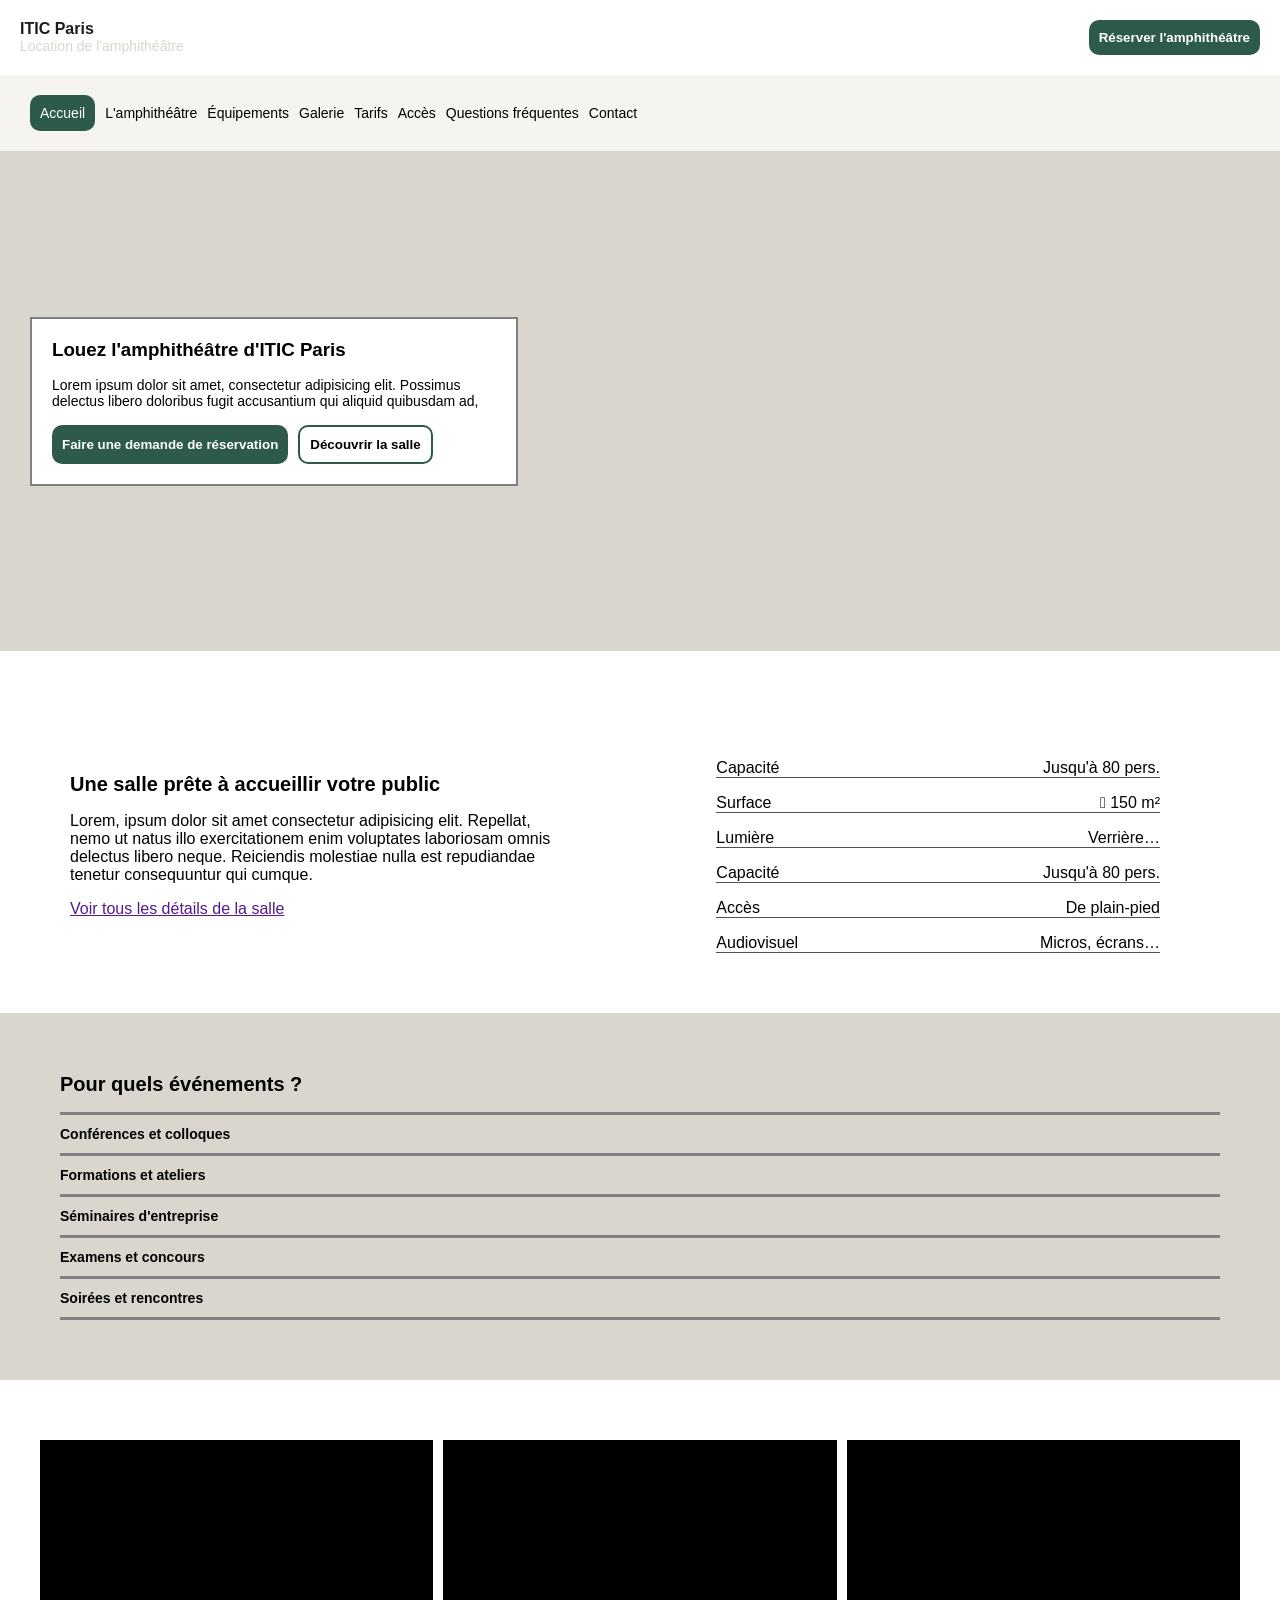
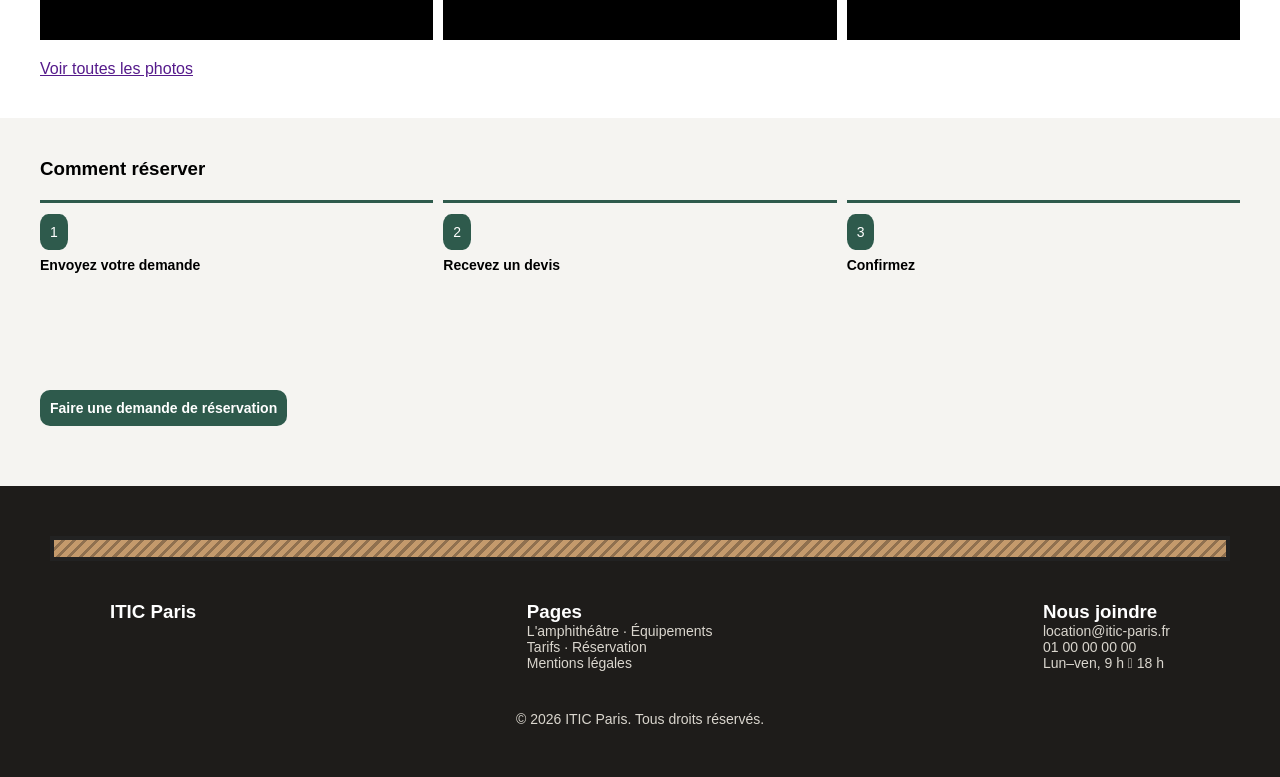
<file: Pages/index.html>
<!doctype html>
<html lang="en">
  <head>
    <meta charset="UTF-8" />
    <meta name="viewport" content="width=device-width, initial-scale=1.0" />
    <title>Accueil</title>
    <link rel="stylesheet" href="/Pages/style.css" />
  </head>
  <body>
    <header>
      <section>
        <div>
          <p class="title">ITIC Paris</p>
          <p class="sous_title">Location de l'amphithéâtre</p>
        </div>
        <button>Réserver l'amphithéâtre</button>
      </section>
     
    </header>
     <nav>
        <ul>
          <li><a href="/Pages/index.html" class="active">Accueil</a></li>
          <li><a href="/Pages/Amphithéâtre.html">L'amphithéâtre</a></li>
          <li><a href="/Pages/Equipement.html">Équipements</a></li>
          <li>Galerie</li>
          <li>Tarifs</li>
          <li>Accès</li>
          <li>Questions fréquentes</li>
          <li>Contact</li>
        </ul>
      </nav>

    <main>
        <section id="banner">
            <div class="first_banner">
                <article>
                    <h1>Louez l'amphithéâtre d'ITIC Paris</h1>
                    <p>Lorem ipsum dolor sit amet, consectetur 
                        adipisicing elit. Possimus delectus libero doloribus fugit accusantium qui aliquid quibusdam ad, 
                        </p>

                <div class="btn">
                    <button class="demande_reservation">Faire une demande de réservation</button>
                    <button class="decouvrir_salle">Découvrir la salle</button>
                </div>

                </article>
            </div>
        </section>

        <section class="details">
                <div class="details_salle">
                    <h3>Une salle prête à accueillir votre public</h3>
                    <p>Lorem, ipsum dolor sit amet 
                        consectetur adipisicing elit. Repellat, nemo
                         ut natus illo exercitationem enim voluptates laboriosam omnis delectus libero neque. Reiciendis molestiae 
                        nulla est repudiandae tenetur consequuntur qui cumque.</p>

                    <a href="">Voir tous les détails de la salle</a>
                </div>
                <div class="details_capacity">
                    <div class="special">
                        <span>Capacité</span>
                        <span> Jusqu'à 80 pers.</span>
                    </div>

                    <div class="special">
                        <span>Surface</span>
                        <span>   150 m²</span>
                    </div>

                    <div class="special">
                        <span>Lumière</span>
                        <span>  Verrière…</span>
                    </div>

                    <div class="special">
                        <span>Capacité</span>
                        <span> Jusqu'à 80 pers.</span>
                    </div>

                     <div class="special">
                        <span>Accès</span>
                        <span>  De plain-pied</span>
                    </div>

                    <div class="special">
                        <span>Audiovisuel</span>
                        <span> Micros, écrans…</span>
                    </div>
                </div>

        </section>

        <section class="evenements">
            <h3>Pour quels événements ?</h3>

            <div class="evenements_details">
                 <div class="special_evenement">
                        <span>Conférences et colloques</span>   
                </div>
            </div>

             <div class="evenements_details1">
                 <div class="special_evenement">
                        <span>Formations et ateliers</span>   
                </div>
            </div>

             <div class="evenements_details1">
                 <div class="special_evenement">
                        <span>Séminaires d'entreprise</span>   
                </div>
            </div>

             <div class="evenements_details1">
                 <div class="special_evenement">
                        <span>Examens et concours</span>   
                </div>
            </div>

             <div class="evenements_details1">
                 <div class="special_evenement">
                        <span>Soirées et rencontres</span>   
                </div>
            </div>
        </section>

        <section class="Images">
            <div>   

                <article></article>
                <article></article>
                <article></article>

            </div>
            

            <a href="">Voir toutes les photos</a>

        </section>

        <section class="Conservation">
            <h3>Comment réserver</h3>
            <div>
                <article>
                    <span>1</span>
                    <p>Envoyez votre demande</p>
                </article>
                <article>
                    <span>2</span>
                    <p>Recevez un devis</p>
                </article>
                <article>
                    <span>3</span>
                    <p>Confirmez</p>
                </article>
            </div>

            <div>
                 <a href="">Faire une demande de réservation</a>
            </div>
           
        </section>
    </main>
    <footer>
        <section>
            <div class="bar"></div>

            <div class="confidentialiter">
                <article>
                    <h3>ITIC Paris</h3>
                </article>
                <article>
                    <h3> Pages</h3>
                    <p>L'amphithéâtre · Équipements</p>
                    <p> Tarifs · Réservation</p>
                    <p> Mentions légales</p>
                </article>
                <article>
                    <h3>Nous joindre</h3>
                    <p>location@itic-paris.fr</p>
                    <p>01 00 00 00 00</p>
                    <p>Lun–ven, 9 h  18 h</p>
                </article>
            </div>
            <div class="droits">
                <p>© 2026 ITIC Paris. Tous droits réservés.</p>
            </div>
        </section>
    </footer>

  </body>
</html>
</file>
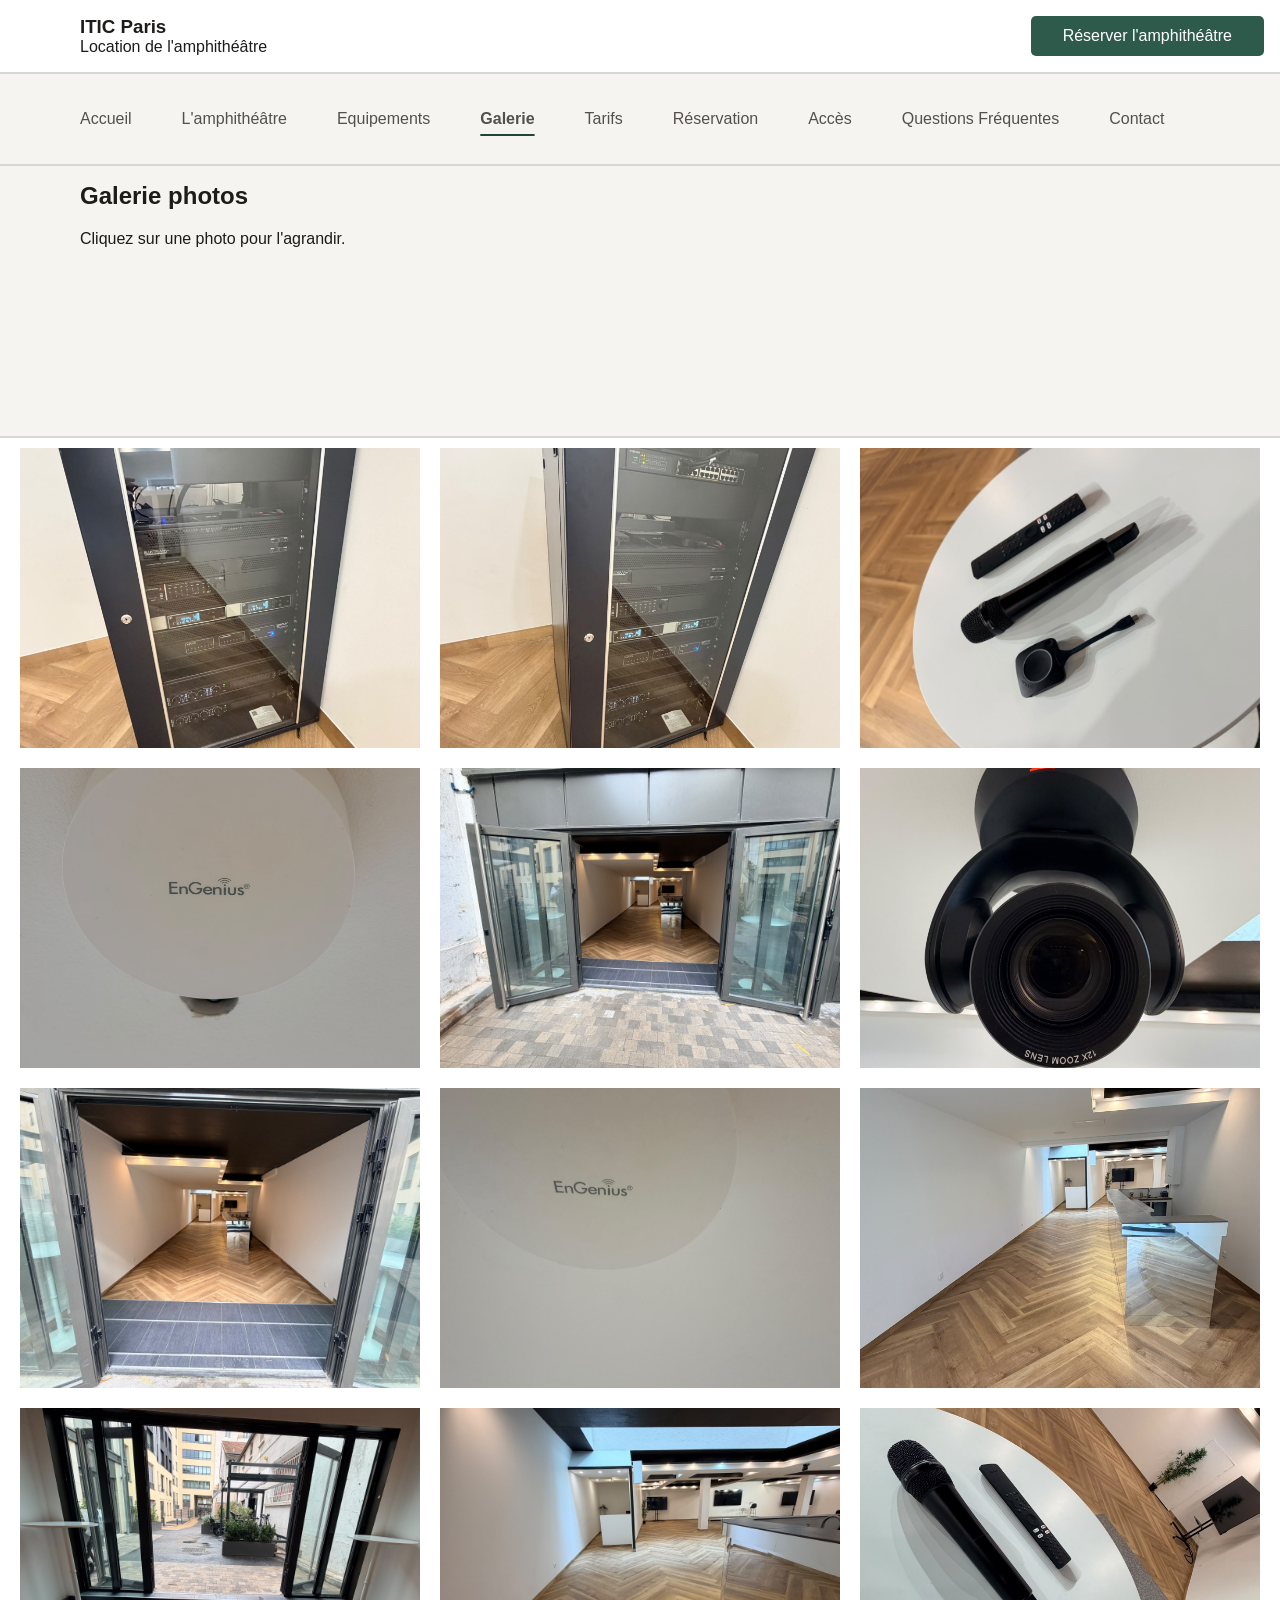
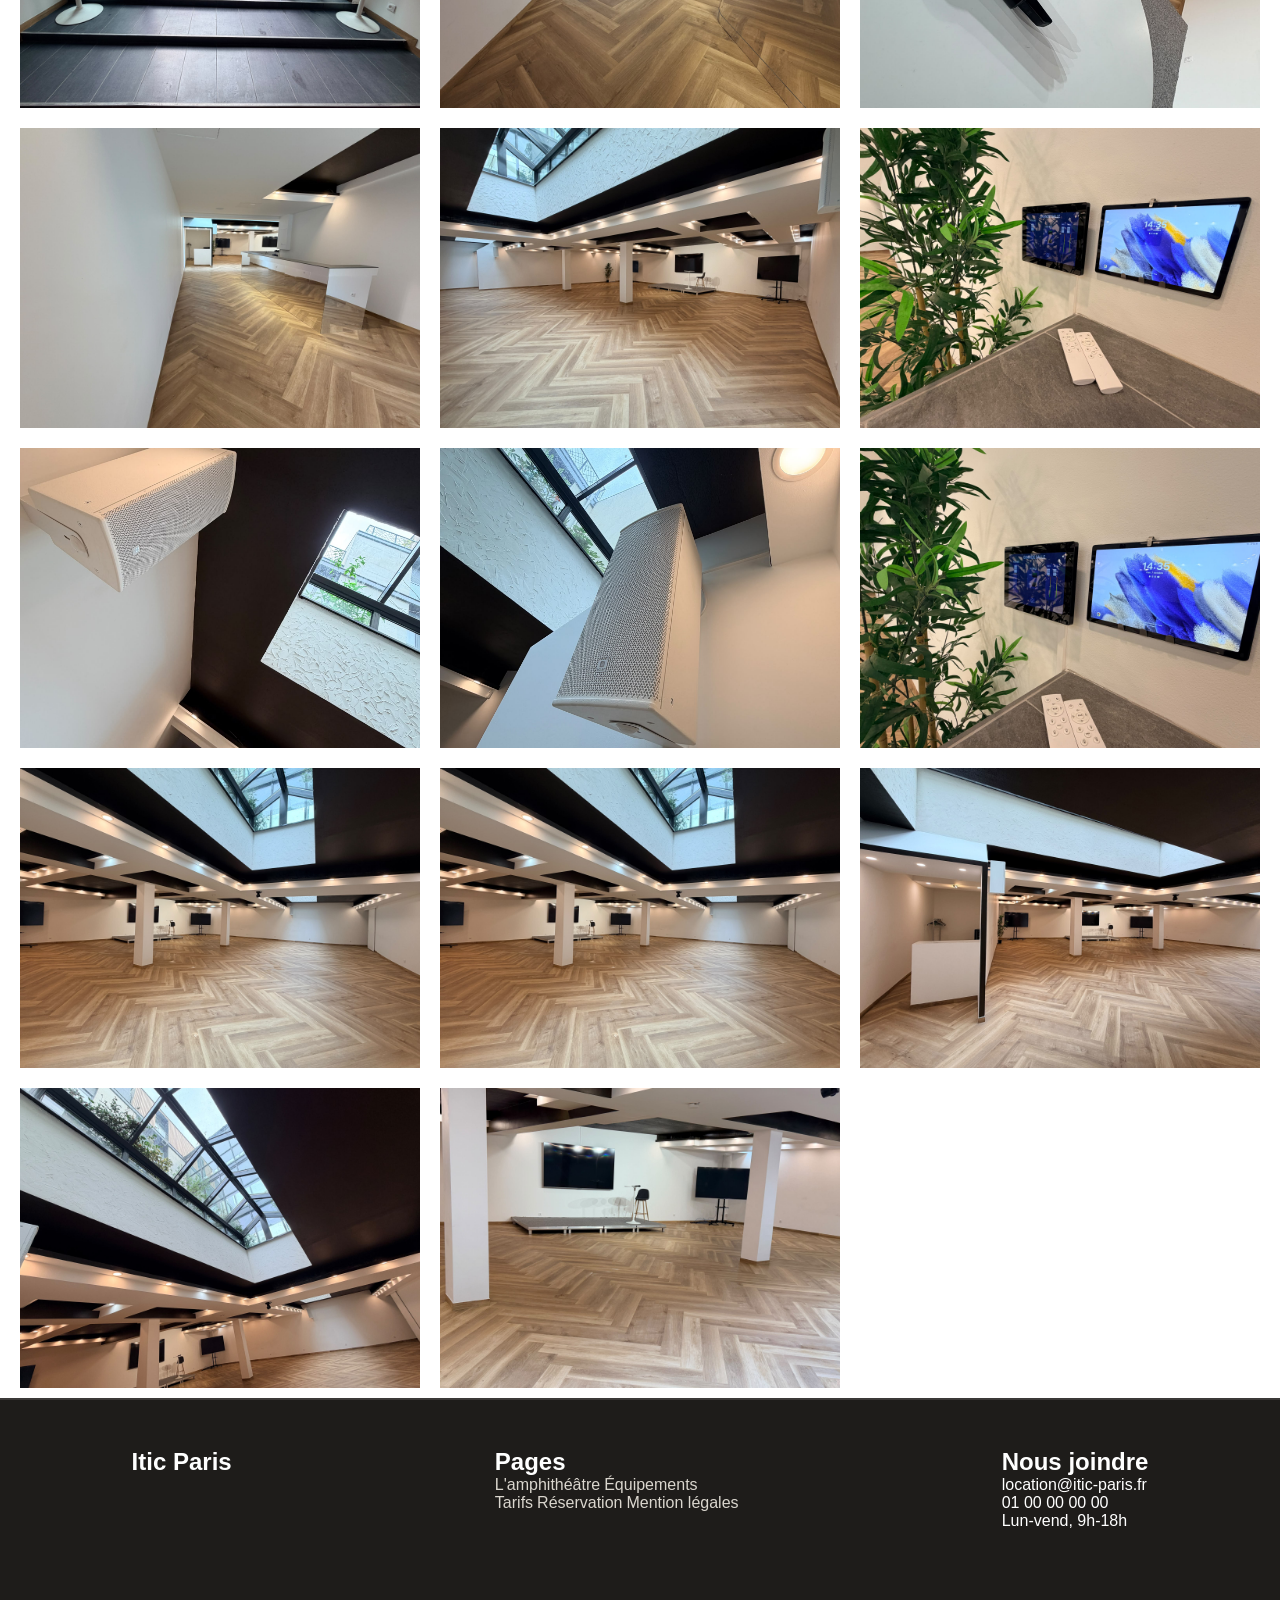
<file: galerie.html>
<!DOCTYPE html>
<html lang="fr">
<head>
    <meta charset="UTF-8">
    <meta name="viewport" content="width=device-width, initial-scale=1.0">
    <title>Document</title>
    <link rel="stylesheet" href="/css/style.css">
</head>
<body>
    <header id="en-tete">
       
            <div class="en-tete-texte">
                <h3>ITIC Paris</h3>
                <p>Location de l'amphithéâtre</p>
            </div>
            <a href="" class="bouton-reserver">Réserver l'amphithéâtre</a>
        </div>
    </header>
     <nav>
        <ul>
            <li><a href="">Accueil</a></li>
            <li><a href="">L'amphithéâtre</a></li>
            <li><a href="">Equipements</a></li>
            <li><a href="" aria-current="page">Galerie</a></li>
            <li><a href="tarif.html">Tarifs</a></li>
            <li><a href="reservation.html">Réservation</a></li>
            <li><a href="">Accès</a></li>
            <li><a href="">Questions Fréquentes</a></li>
            <li><a href="">Contact</a></li>

        </ul>
    </nav>
    <section id="section-header">
        <div class="div-section-header">
            <h1>Galerie photos</h1>
            <p>Cliquez sur une photo pour l'agrandir.</p>
        </div>
    </section>
    <section id="galerie-image">
        <div class="image-grid">
            <img src="img/1.jpeg" alt="">
            <img src="img/2.jpeg" alt="">
            <img src="img/3.jpeg" alt="">
            <img src="img/4.jpeg" alt="">
            <img src="img/5.jpeg" alt="">
            <img src="img/6.jpeg" alt="">
            <img src="img/7.jpeg" alt="">
            <img src="img/8.jpeg" alt="">
            <img src="img/9.jpeg" alt="">
            <img src="img/10.jpeg" alt="">
            <img src="img/11.jpeg" alt="">
            <img src="img/12.jpeg" alt="">
            <img src="img/13.jpeg" alt="">
            <img src="img/14.jpeg" alt="">
            <img src="img/15.jpeg" alt="">
            <img src="img/16.jpeg" alt="">
            <img src="img/17.jpeg" alt="">
            <img src="img/18.jpeg" alt="">
            <img src="img/19.jpeg" alt="">
            <img src="img/19.jpeg" alt="">
            <img src="img/20.jpeg" alt="">
            <img src="img/21.jpeg" alt="">
            <img src="img/22.jpeg" alt="">
        </div>
    </section>
    <footer>
        <h2>Itic Paris</h2>
        <div>
            <h2>Pages</h2>
            <a href="amphiteatre.html">L'amphithéâtre</a>
            <a href="equipement.html">Équipements <br></a>
            <a href="tarif.html">Tarifs</a>
            <a href="reservation.html">Réservation</a>
            <a href="mention-legale.html">Mention légales</a>
        </div>
        <div>
            <h2>Nous joindre</h2>
            <p>location@itic-paris.fr</p>
            <p>01 00 00 00 00</p>
            <p>Lun-vend, 9h-18h</p>
        </div>
    </footer>
</body>
</html>
</file>
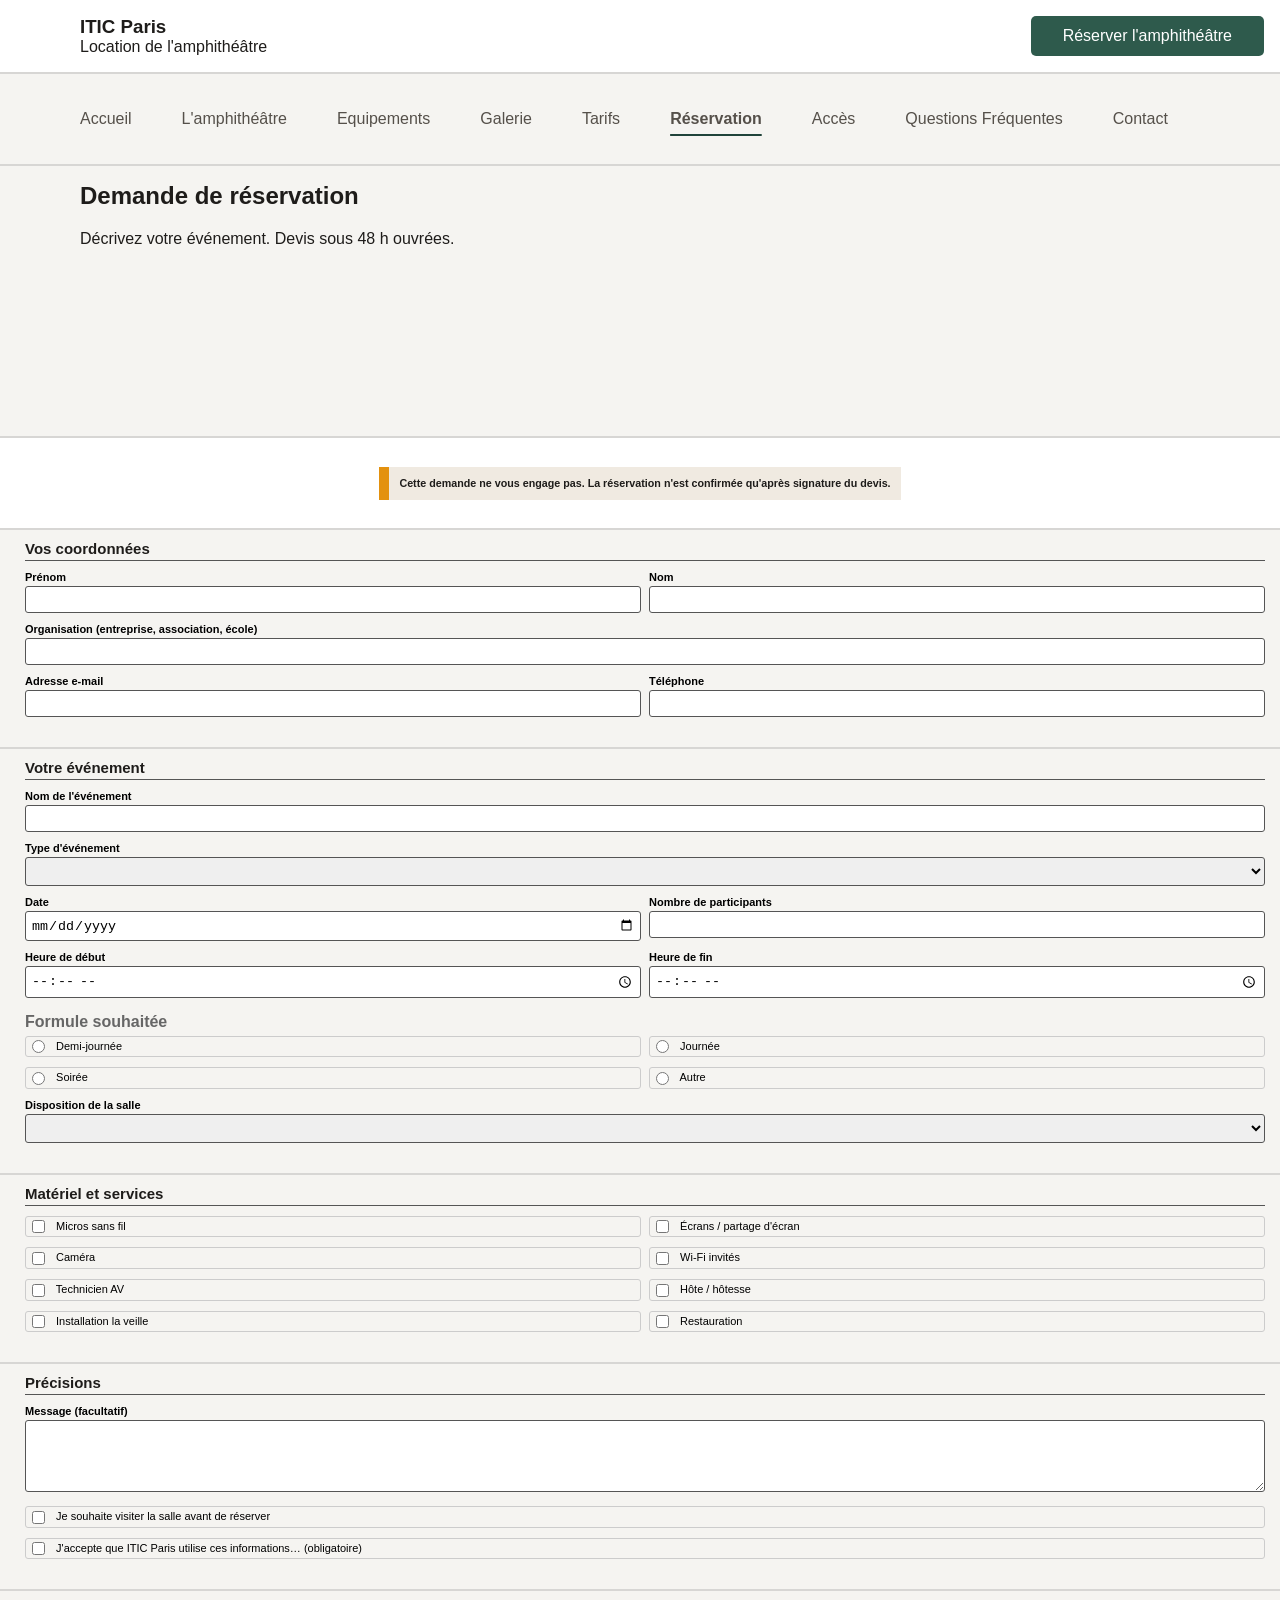
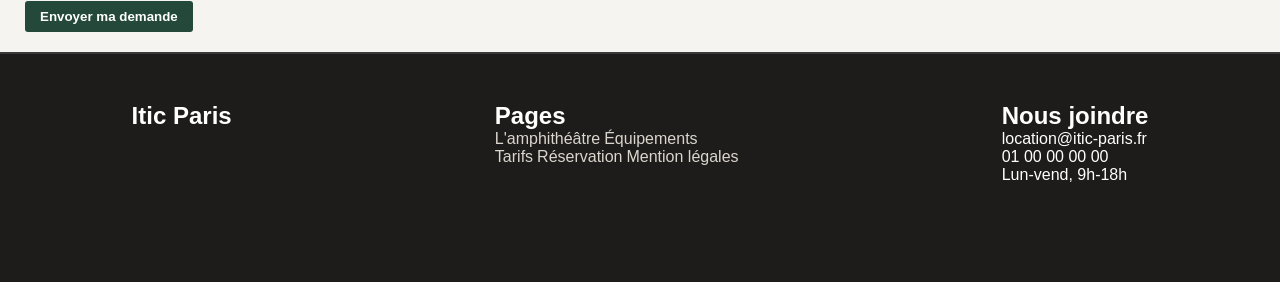
<file: reservation.html>
<!DOCTYPE html>
<html lang="fr">
<head>
    <meta charset="UTF-8">
    <meta name="viewport" content="width=device-width, initial-scale=1.0">
    <title>Document</title>
    <link rel="stylesheet" href="/css/style.css">
</head>
<body>
    <header id="en-tete">
       
            <div class="en-tete-texte">
                <h3>ITIC Paris</h3>
                <p>Location de l'amphithéâtre</p>
            </div>
            <a href="" class="bouton-reserver">Réserver l'amphithéâtre</a>
        </div>
    </header>
     <nav>
        <ul>
            <li><a href="accueil.html">Accueil</a></li>
            <li><a href="amphitheatre.html">L'amphithéâtre</a></li>
            <li><a href="equipement.html">Equipements</a></li>
            <li><a href="galerie.html">Galerie</a></li>
            <li><a href="tarif.html">Tarifs</a></li>
            <li><a href="reservation.html"aria-current="page">Réservation</a></li>
            <li><a href="acces.html">Accès</a></li>
            <li><a href="question.html">Questions Fréquentes</a></li>
            <li><a href="contact.html">Contact</a></li>

        </ul>
    </nav>
    </section>
 <section id="section-header">
        <div class="div-section-header">
            
            <h1>Demande de réservation</h1>
            <p>Décrivez votre événement. Devis sous 48 h ouvrées.</p>
            
        </div>
    </section>
    <section id="bandeau-reservation">
        <h6>Cette demande ne vous engage pas. La réservation n'est confirmée qu'après signature du devis.</h6>
    </section>
    <section id="formulaire-reservation">
    <h2>Vos coordonnées</h2>

    <div class="grid">
      <div>
        <label for="prenom">Prénom</label>
        <input type="text" id="prenom">
      </div>
      <div>
        <label for="nom">Nom</label>
        <input type="text" id="nom">
      </div>
    </div>

    <label for="organisation">Organisation (entreprise, association, école)</label>
    <input type="text" id="organisation">

    <div class="grid">
      <div>
        <label for="email">Adresse e-mail</label>
        <input type="email" id="email">
      </div>
      <div>
        <label for="tel">Téléphone</label>
        <input type="tel" id="tel">
      </div>
    </div>
  </section>

  <!-- D : Votre événement -->
  <section id="formulaire-reservation">
    <h2>Votre événement</h2>

    <label for="nom-event">Nom de l'événement</label>
    <input type="text" id="nom-event">

    <label for="type">Type d'événement</label>
    <select id="type">
      <option></option>
      <option>Conférence</option>
      <option>Séminaire</option>
      <option>Atelier</option>
    </select>

    <div class="grid">
      <div>
        <label for="date">Date</label>
        <input type="date" id="date">
      </div>
      <div>
        <label for="participants">Nombre de participants</label>
        <input type="number" id="participants">
      </div>
      <div>
        <label for="debut">Heure de début</label>
        <input type="time" id="debut">
      </div>
      <div>
        <label for="fin">Heure de fin</label>
        <input type="time" id="fin">
      </div>
    </div>

    <p class="sous-titre">Formule souhaitée</p>
    <div class="grid">
      <label class="option"><input type="radio" name="formule"> Demi-journée</label>
      <label class="option"><input type="radio" name="formule"> Journée</label>
      <label class="option"><input type="radio" name="formule"> Soirée</label>
      <label class="option"><input type="radio" name="formule"> Autre</label>
    </div>

    <label for="disposition">Disposition de la salle</label>
    <select id="disposition">
      <option></option>
      <option>Théâtre</option>
      <option>Classe</option>
      <option>En U</option>
    </select>
  </section>


  <section id="formulaire-reservation">
    <h2>Matériel et services</h2>

    <div class="grid">
      <label class="option"><input type="checkbox"> Micros sans fil</label>
      <label class="option"><input type="checkbox"> Écrans / partage d'écran</label>
      <label class="option"><input type="checkbox"> Caméra</label>
      <label class="option"><input type="checkbox"> Wi-Fi invités</label>
      <label class="option"><input type="checkbox"> Technicien AV</label>
      <label class="option"><input type="checkbox"> Hôte / hôtesse</label>
      <label class="option"><input type="checkbox"> Installation la veille</label>
      <label class="option"><input type="checkbox"> Restauration</label>
    </div>
  </section>


  <section id="formulaire-reservation">

    <h2>Précisions</h2>

    <label for="message">Message (facultatif)</label>
    <textarea id="message" rows="4"></textarea>

    <label class="option"><input type="checkbox"> Je souhaite visiter la salle avant de réserver</label>
    <label class="option"><input type="checkbox" required> J'accepte que ITIC Paris utilise ces informations… (obligatoire)</label>
  </section>


  <section id="formulaire-reservation">
    <button type="submit">Envoyer ma demande</button>
  </section>

</form>
    <footer>
        <h2>Itic Paris</h2>
        <div>
            <h2>Pages</h2>
            <a href="amphiteatre.html">L'amphithéâtre</a>
            <a href="equipement.html">Équipements <br></a>
            <a href="tarif.html">Tarifs</a>
            <a href="reservation.html">Réservation</a>
            <a href="mention-legale.html">Mention légales</a>
        </div>
        <div>
            <h2>Nous joindre</h2>
            <p>location@itic-paris.fr</p>
            <p>01 00 00 00 00</p>
            <p>Lun-vend, 9h-18h</p>
        </div>
    </footer>
</body>
</html>
</file>
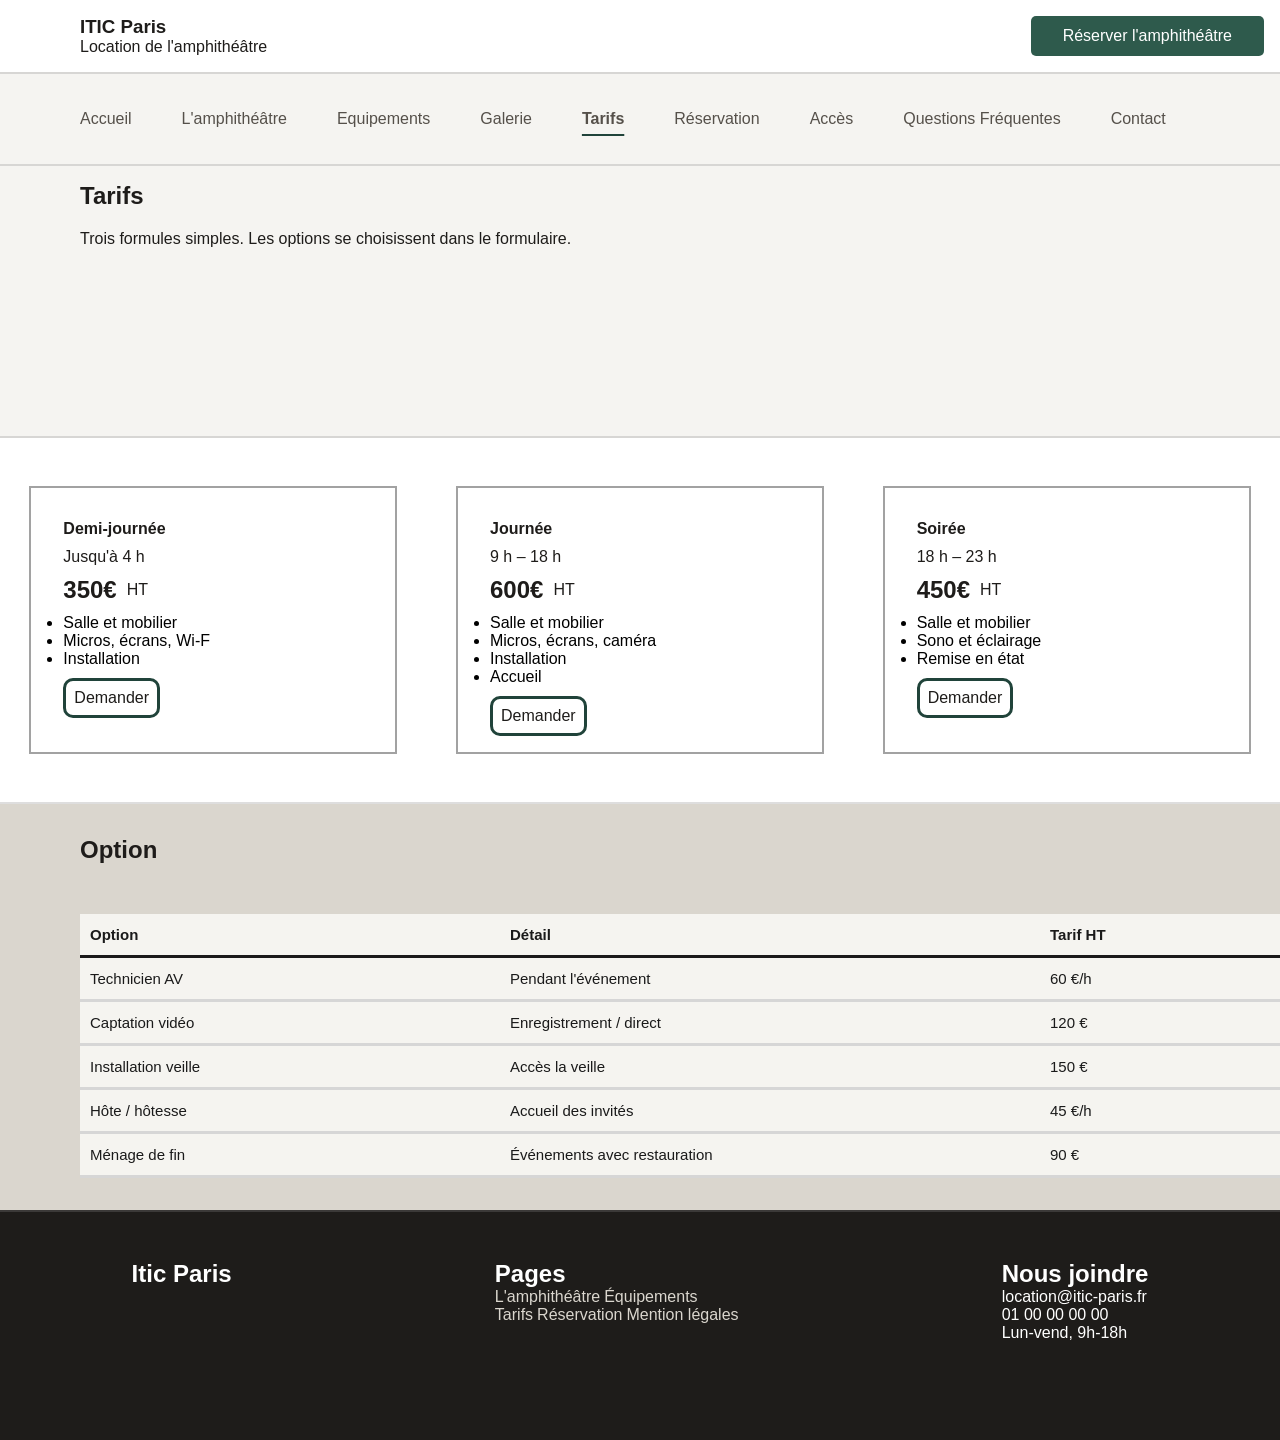
<file: tarif.html>
<!DOCTYPE html>
<html lang="fr">
<head>
    <meta charset="UTF-8">
    <meta name="viewport" content="width=device-width, initial-scale=1.0">
    <title>Document</title>
    <link rel="stylesheet" href="/css/style.css">
</head>
<body>
    <header id="en-tete">
       
            <div class="en-tete-texte">
                <h3>ITIC Paris</h3>
                <p>Location de l'amphithéâtre</p>
            </div>
            <a href="" class="bouton-reserver">Réserver l'amphithéâtre</a>
        </div>
    </header>
     <nav>
        <ul>
            <li><a href="">Accueil</a></li>
            <li><a href="">L'amphithéâtre</a></li>
            <li><a href="">Equipements</a></li>
            <li><a href="galerie.html">Galerie</a></li>
            <li><a href="tarif.html" aria-current="page">Tarifs</a></li>
            <li><a href="reservation.html">Réservation</a></li>
            <li><a href="">Accès</a></li>
            <li><a href="">Questions Fréquentes</a></li>
            <li><a href="">Contact</a></li>

        </ul>
    </nav>
    </section>
 <section id="section-header">
        <div class="div-section-header">
            
            <h1>Tarifs</h1>
            <p>Trois formules simples. Les options se choisissent dans le formulaire.</p>
            
        </div>
    </section>
    <section id="section-card">
        <div class="card-tarif">
            <h4>Demi-journée</h4>
            <p>Jusqu'à 4 h</p>
            <div>
            <h1>350€</h1>
            <p>HT</p> 
            </div>
            <ul>
                <li>Salle et mobilier</li>
                <li>Micros, écrans, Wi-F</li>
                <li>Installation</li>
               
            </ul>
            <a href="">Demander</a>
        </div>
        <div class="card-tarif">
            <h4>Journée</h4>
            <p>9 h – 18 h</p>
            <div>
            <h1>600€</h1>
            <p>HT</p> 
            </div>
            <ul>
                <li>Salle et mobilier</li>
                <li>Micros, écrans, caméra</li>
                <li>Installation</li>
                <li>Accueil</li>
               
            </ul>
            <a href="">Demander</a>
        </div>
        <div class="card-tarif">
            <h4>Soirée</h4>
            <p>18 h – 23 h</p>
            <div>
            <h1>450€</h1>
            <p>HT</p> 
            </div>
            <ul>
                <li>Salle et mobilier</li>
                <li>Sono et éclairage</li>
                <li>Remise en état</li>
               
            </ul>
            <a href="">Demander</a>
        </div>
        
    </section>
    <section id="section-option">
        <div class="div-section-option">
        <h2>Option</h2>
        <table class="tarifs">
  <thead>
    <tr>
      <th scope="col">Option</th>
      <th scope="col">Détail</th>
      <th scope="col">Tarif HT</th>
    </tr>
  </thead>
  <tbody>
    <tr>
      <td>Technicien AV</td>
      <td>Pendant l'événement</td>
      <td>60 €/h</td>
    </tr>
    <tr>
      <td>Captation vidéo</td>
      <td>Enregistrement / direct</td>
      <td>120 €</td>
    </tr>
    <tr>
      <td>Installation veille</td>
      <td>Accès la veille</td>
      <td>150 €</td>
    </tr>
    <tr>
      <td>Hôte / hôtesse</td>
      <td>Accueil des invités</td>
      <td>45 €/h</td>
    </tr>
    <tr>
      <td>Ménage de fin</td>
      <td>Événements avec restauration</td>
      <td>90 €</td>
    </tr>
  </tbody>
</table>
        </div>
    </section>
    <footer>
        <h2>Itic Paris</h2>
        <div>
            <h2>Pages</h2>
            <a href="amphiteatre.html">L'amphithéâtre</a>
            <a href="equipement.html">Équipements <br></a>
            <a href="tarif.html">Tarifs</a>
            <a href="reservation.html">Réservation</a>
            <a href="mention-legale.html">Mention légales</a>
        </div>
        <div>
            <h2>Nous joindre</h2>
            <p>location@itic-paris.fr</p>
            <p>01 00 00 00 00</p>
            <p>Lun-vend, 9h-18h</p>
        </div>
    </footer>
</body>
</html>
</file>
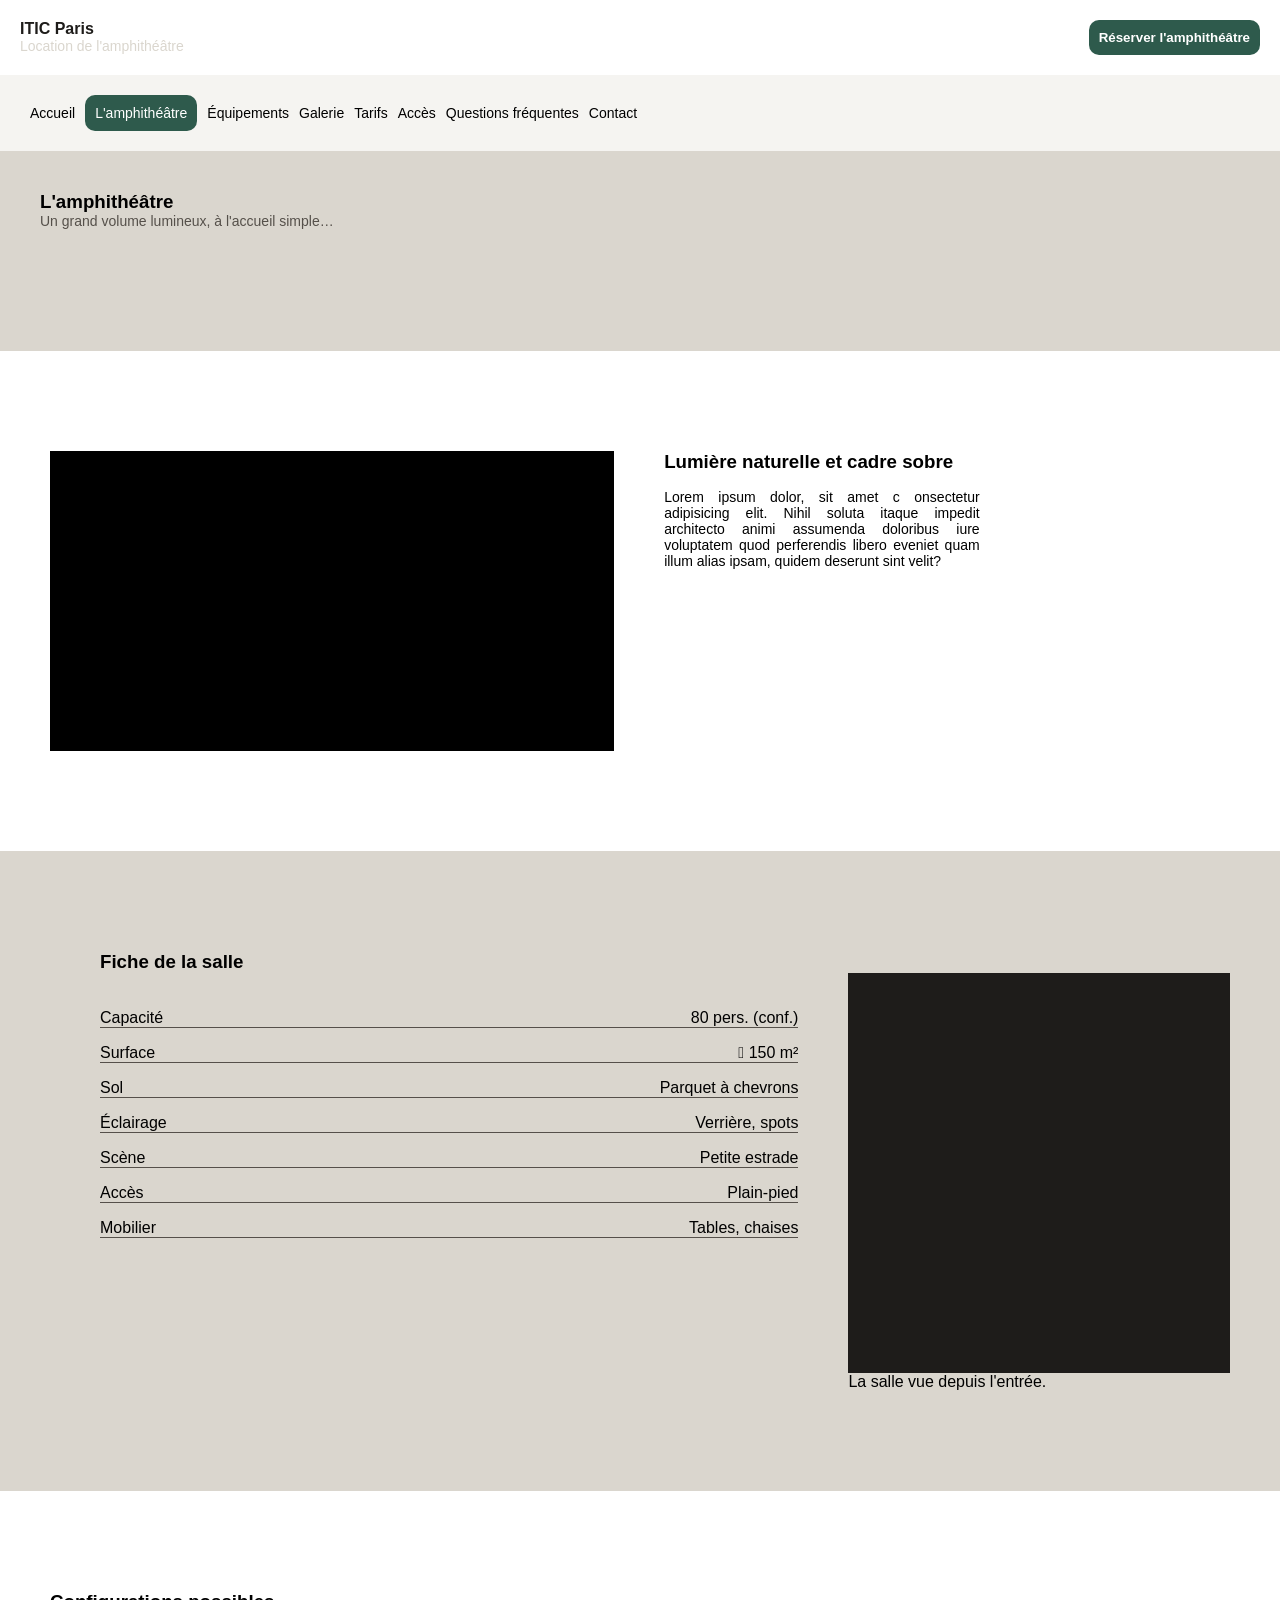
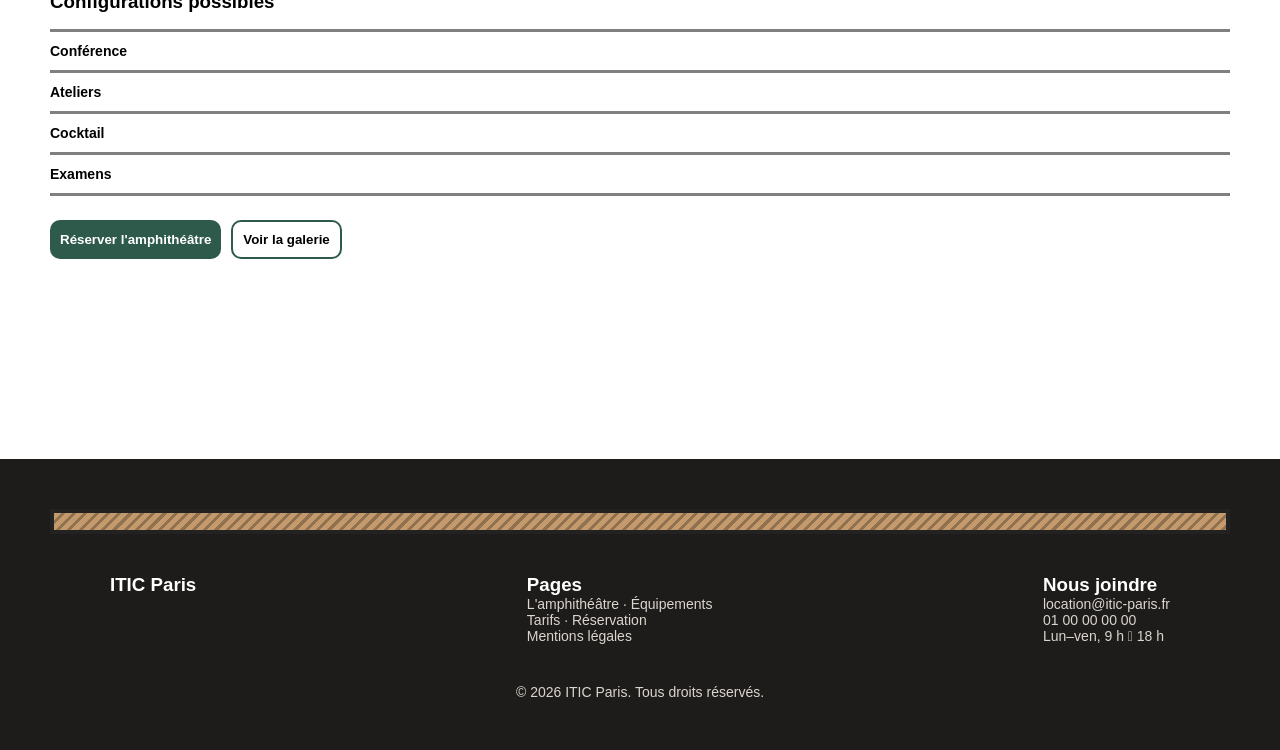
<file: Pages/Amphithéâtre.html>
<!DOCTYPE html>
<html lang="en">
<head>
    <meta charset="UTF-8">
    <meta name="viewport" content="width=device-width, initial-scale=1.0">
    <title>Amphithéâtre</title>
    <link rel="stylesheet" href="style.css">
</head>
<body>

    <header>
      <section>
        <div>
          <p class="title">ITIC Paris</p>
          <p class="sous_title">Location de l'amphithéâtre</p>
        </div>
        <button>Réserver l'amphithéâtre</button>
      </section>
     
    </header>
     <nav>
        <ul>
          <li><a href="/Pages/index.html">Accueil</a></li>
          <li><a href="/Pages/Amphithéâtre.html" class="active">L'amphithéâtre</a></li>
          <li><a href="/Pages/Equipement.html">Équipements</a></li>
          <li>Galerie</li>
          <li>Tarifs</li>
          <li>Accès</li>
          <li>Questions fréquentes</li>
          <li>Contact</li>
        </ul>
      </nav>

      <main>

        <section class="Amphi">
            <div>
                <h3>L'amphithéâtre</h3>
                <p>Un grand volume lumineux, à l'accueil simple…</p>
            </div>
        </section>


        <section class="cadre">

            <div class="cadre_image"></div>
            <div class="cadre_description">
                <h3>Lumière naturelle et cadre sobre</h3>
                <p>Lorem ipsum dolor, sit amet c
                    onsectetur adipisicing elit. 
                    Nihil soluta itaque impedit
                     architecto animi assumenda 
                     doloribus iure voluptatem 
                     quod perferendis libero 
                     eveniet quam illum alias ipsam, quidem deserunt sint velit?</p>
            </div>
        </section>

        <section class="Fiche">
            <div class="Fiche_name">
                 <h3>Fiche de la salle</h3>
            </div>
           

            <div class="Fiche_global">
                     <div class="Fiche_description">
                    <div class="special">
                        <span>Capacité</span>
                        <span>  80 pers. (conf.)</span>
                    </div>

                    <div class="special">
                        <span>Surface</span>
                        <span>   150 m²</span>
                    </div>

                    <div class="special">
                        <span>Sol</span>
                        <span> Parquet à chevrons</span>
                    </div>

                    <div class="special">
                        <span>Éclairage</span>
                        <span>  Verrière, spots</span>
                    </div>

                     <div class="special">
                        <span>Scène</span>
                        <span>Petite estrade</span>
                    </div>

                    <div class="special">
                        <span>Accès</span>
                        <span>  Plain-pied</span>
                    </div>

                    <div class="special">
                        <span>Mobilier</span>
                        <span> Tables, chaises</span>
                    </div>
                </div>

        <section class="Fiche_image">

            <div class="Img_Fiche">
               
            </div>
             <p>La salle vue depuis l'entrée.</p>

        </section>
           

            </div>
           
        </section>


        <!-- partie configuration -->

        <section class="Configurations">
            <h3>Configurations possibles</h3>
            <div>
                  <div class="evenements_details">
                 <div class="special_evenement">
                        <span>Conférence</span>   
                </div>
            </div>

             <div class="evenements_details1">
                 <div class="special_evenement">
                        <span>Ateliers</span>   
                </div>
            </div>

             <div class="evenements_details1">
                 <div class="special_evenement">
                        <span>Cocktail</span>   
                </div>
            </div>

             <div class="evenements_details1">
                 <div class="special_evenement">
                        <span>Examens</span>   
                </div>
            </div>

            
            </div>

            <div class="Configuration_btn">
                <button class="conf_reservation">Réserver l'amphithéâtre</button>
                <button class="conf_gallerie">Voir la galerie</button>
            </div>
        </section>


        
      </main>

    

       <footer>
        <section>
            <div class="bar"></div>

            <div class="confidentialiter">
                <article>
                    <h3>ITIC Paris</h3>
                </article>
                <article>
                    <h3> Pages</h3>
                    <p>L'amphithéâtre · Équipements</p>
                    <p> Tarifs · Réservation</p>
                    <p> Mentions légales</p>
                </article>
                <article>
                    <h3>Nous joindre</h3>
                    <p>location@itic-paris.fr</p>
                    <p>01 00 00 00 00</p>
                    <p>Lun–ven, 9 h  18 h</p>
                </article>
            </div>
            <div class="droits">
                <p>© 2026 ITIC Paris. Tous droits réservés.</p>
            </div>
        </section>
    </footer>
</body>
</html>
</file>
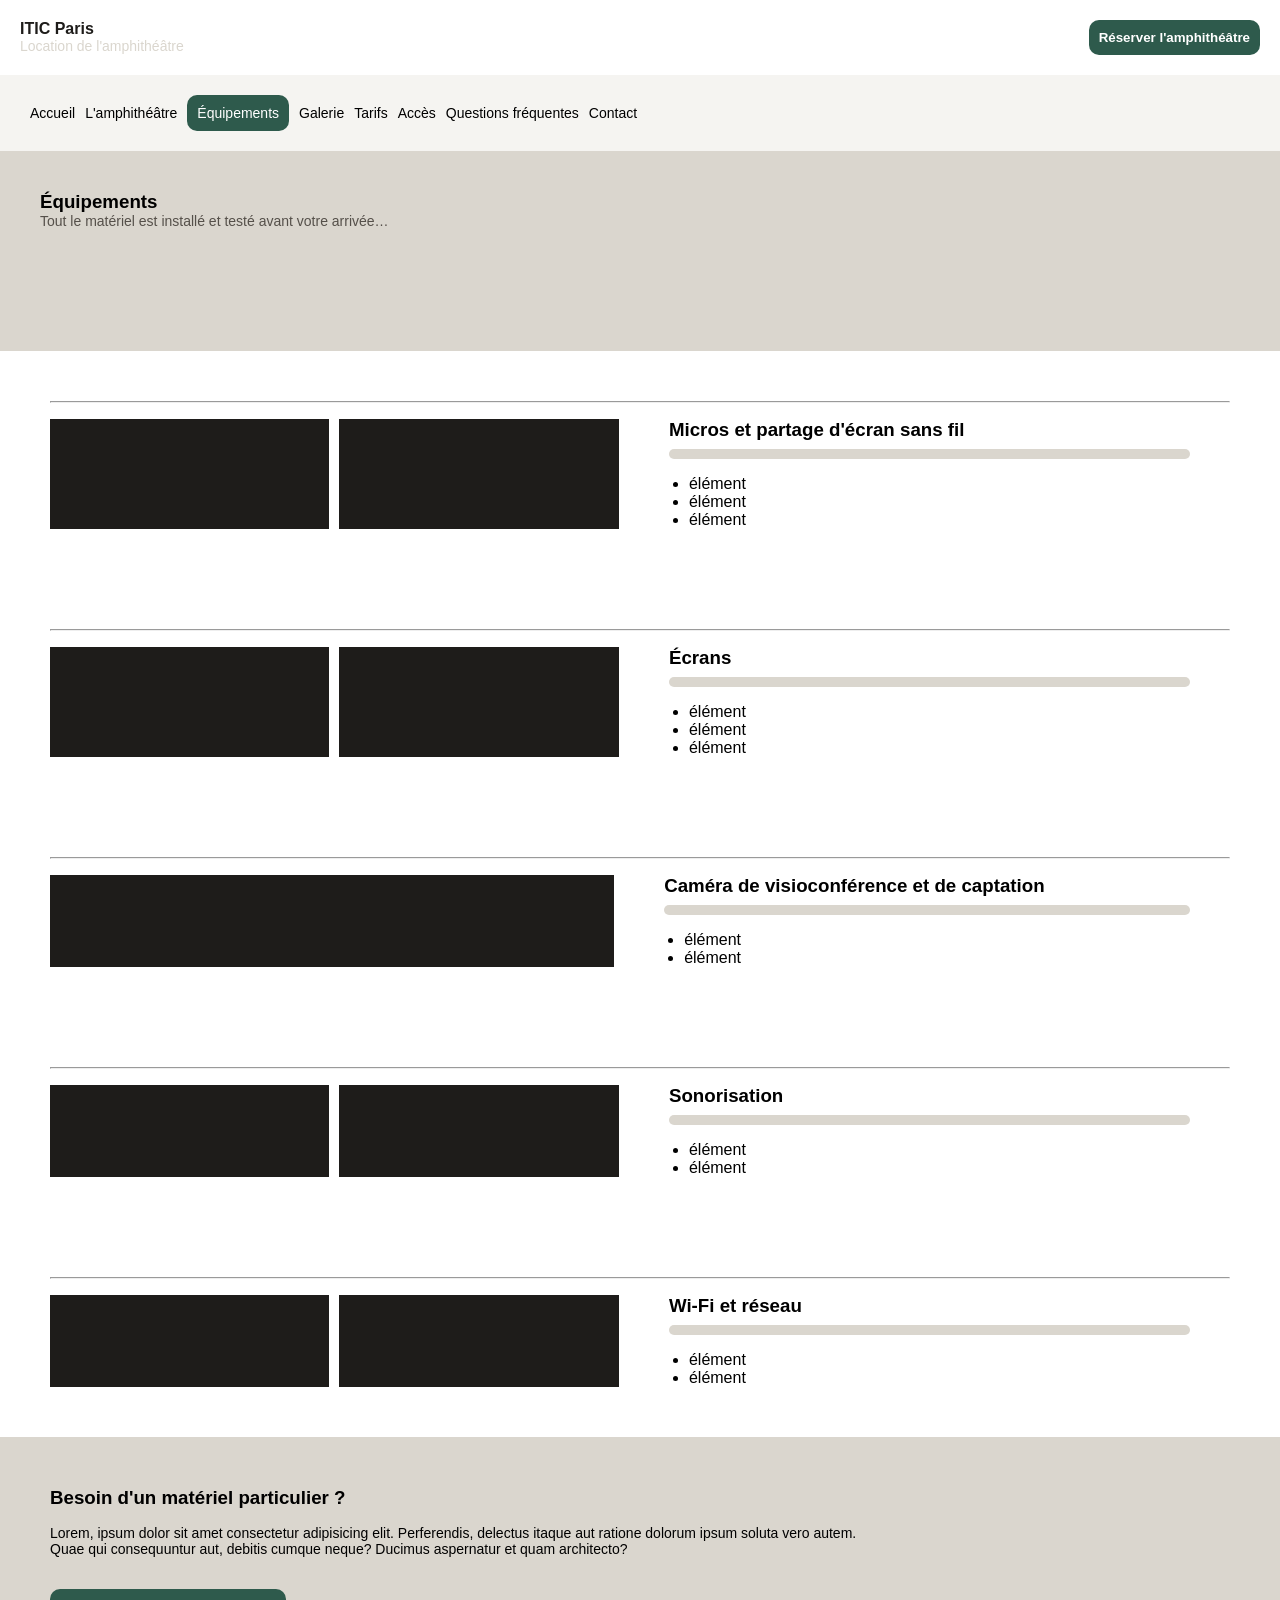
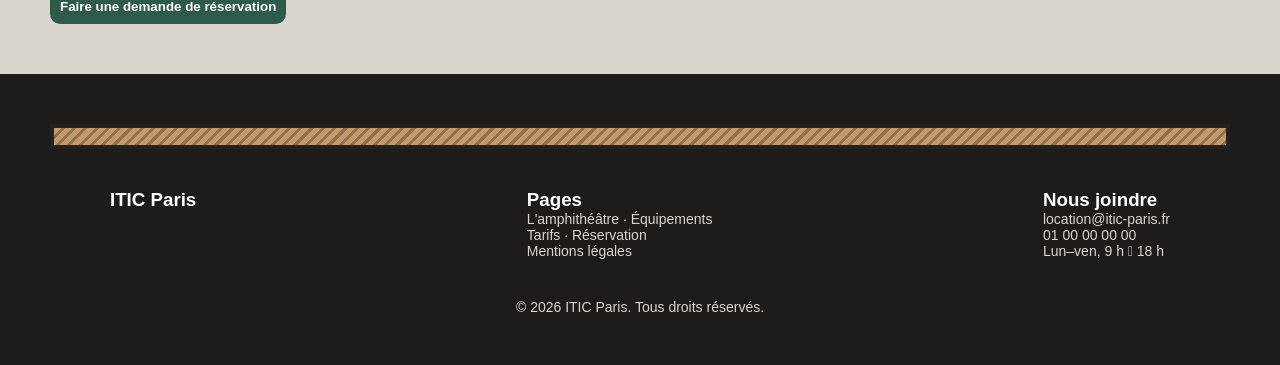
<file: Pages/Equipement.html>
<!DOCTYPE html>
<html lang="en">
<head>
    <meta charset="UTF-8">
    <meta name="viewport" content="width=device-width, initial-scale=1.0">
    <title>Équipements</title>
    <link rel="stylesheet" href="/Pages/style.css">
</head>
<body>

     <header>
      <section>
        <div>
          <p class="title">ITIC Paris</p>
          <p class="sous_title">Location de l'amphithéâtre</p>
        </div>
        <button>Réserver l'amphithéâtre</button>
      </section>
     
    </header>
     <nav>
        <ul>
          <li><a href="/Pages/index.html">Accueil</a></li>
          <li><a href="/Pages/Amphithéâtre.html">L'amphithéâtre</a></li>
          <li><a href="/Pages/Equipement.html" class="active">Équipements</a></li>
          <li>Galerie</li>
          <li>Tarifs</li>
          <li>Accès</li>
          <li>Questions fréquentes</li>
          <li>Contact</li>
        </ul>
      </nav>

      <main>
        <section class="Équipements">
            <div>
                <h3>Équipements</h3>
                <p>Tout le matériel est installé et testé avant votre arrivée…</p>
            </div>
        </section>

        
        <section class="Equipements_details">
            <hr>

            <div class="Equipement_global">

                <div class="Equipements_img"></div>
                    <div class="Equipements_img1"></div>
                    <article>
                        <h3>Micros et partage d'écran sans fil</h3>
                        <div class="bande"></div>
                        <ul>
                            <li>élément</li>
                            <li>élément</li>
                            <li>élément</li>
                        </ul>
                    </article>

            </div>   
        </section>

         <section class="Equipements_details">
            <hr>

            <div class="Equipement_global">

                <div class="Equipements_img"></div>
                    <div class="Equipements_img1"></div>
                    <article>
                        <h3>Écrans</h3>
                        <div class="bande"></div>
                        <ul>
                            <li>élément</li>
                            <li>élément</li>
                            <li>élément</li>
                        </ul>
                    </article>

            </div>   
        </section>

         <section class="Equipements_details">
            <hr>

            <div class="Equipement_global">
                    <div class="Equipements_img2"></div>
                    <article>
                        <h3>Caméra de visioconférence et de captation</h3>
                        <div class="bande"></div>
                        <ul>
                            <li>élément</li>
                            <li>élément</li>
                        </ul>
                    </article>

            </div>   
        </section>

         <section class="Equipements_details">
            <hr>

            <div class="Equipement_global">

                <div class="Equipements_img"></div>
                    <div class="Equipements_img1"></div>
                    <article>
                        <h3>Sonorisation</h3>
                        <div class="bande"></div>
                        <ul>
                            <li>élément</li>
                            <li>élément</li>
                            
                        </ul>
                    </article>

            </div>   
        </section>

        <section class="Equipements_details">
            <hr>

            <div class="Equipement_global">

                <div class="Equipements_img"></div>
                    <div class="Equipements_img1"></div>
                    <article>
                        <h3>Wi-Fi et réseau</h3>
                        <div class="bande"></div>
                        <ul>
                            <li>élément</li>
                            <li>élément</li>
                            
                        </ul>
                    </article>

            </div>   
        </section>

        <section class="Besoin">
            <h3>Besoin d'un matériel particulier ?</h3>
            <p>Lorem, ipsum dolor sit amet consectetur adipisicing elit. Perferendis, delectus itaque aut ratione dolorum ipsum soluta vero autem. Quae qui consequuntur aut, debitis cumque neque? Ducimus aspernatur et quam architecto?</p>
            <button>Faire une demande de réservation</button>
        </section>
        


      </main>


       <footer>
        <section>
            <div class="bar"></div>

            <div class="confidentialiter">
                <article>
                    <h3>ITIC Paris</h3>
                </article>
                <article>
                    <h3> Pages</h3>
                    <p>L'amphithéâtre · Équipements</p>
                    <p> Tarifs · Réservation</p>
                    <p> Mentions légales</p>
                </article>
                <article>
                    <h3>Nous joindre</h3>
                    <p>location@itic-paris.fr</p>
                    <p>01 00 00 00 00</p>
                    <p>Lun–ven, 9 h  18 h</p>
                </article>
            </div>
            <div class="droits">
                <p>© 2026 ITIC Paris. Tous droits réservés.</p>
            </div>
        </section>
    </footer>

    
</body>
</html>
</file>
<file: Pages/style.css>
*{
    margin:0;
    padding: 0;
    box-sizing: border-box;
    font-family: Arial, Helvetica, sans-serif;
}

:root{
    --Anthracite:#1e1c1a;
    --Anthracite-doux:#55504a;
    --Mur:#f5f4f1;
    --Blanc:#ffffff;
    --Chêne:#b98b58;
    --Chêne-foncé:#8a6238;
    --Vert-plante:#2e5a4c;
    --Vert-foncé:#20433a;
    --Ligne:#dad6ce;
}

header{
    width:100%;
    box-shadow: 1px 1px 1px var(--Ligne);

}

header section{
    display: flex;
    justify-content: space-between;
    padding: 20px;
}

header section div .title{
        color: var(--Anthracite);
        font-weight: 600;
}

header section div .sous_title{
    font-size: 14px;
    color: var(--Ligne);
}

header section button{
    width: auto;
    height: auto;
    padding: 10px;
    border-radius: 10px;
    border: none;
    background-color: var(--Vert-plante);
    color: var(--Blanc);
    font-weight: 600;
    cursor: pointer;
}

nav{
    display: flex;
    padding: 30px;
    background-color: var(--Mur);
    box-shadow: 1px 1px 1px var(--Mur);
}

nav ul{
    display: flex;
    list-style: none;
    gap: 10px;
    font-size: 14px;
    font-weight: 500;
}

nav ul a {
    text-decoration: none;
    color:black;
}

nav ul .active{
    width: auto;
    height: auto;
    padding: 10px;
    background-color: var(--Vert-plante);
    color: white;
    border-radius: 10px;
    cursor: pointer;
}
nav ul li {
    cursor: pointer;
}

#banner{
    width: 100%;
    height: 500px;

}

#banner .first_banner{
    display: flex;
    flex-direction: column;
    justify-content: center;
    padding: 30px;
    width: 100%;
    height: 500px;
    background-color: var(--Ligne);
}

#banner div article{
    width: 40%;
    height: auto;
    padding: 20px;
    border: 2px double gray;
    background-color: var(--Blanc);
}

#banner div article p{
    font-size: 14px;
    margin-top: 1rem;
}

#banner div article .btn{
    display: flex;
    gap: 10px;
    margin-top: 1rem;
}

#banner div article .btn button{
   width: auto;
   height: auto;
   padding: 10px;
}
.demande_reservation{
    width: auto;
    height: auto;
    padding: 10px;
    border-radius: 10px;
    border: none;
    background-color: var(--Vert-plante);
    color: var(--Blanc);
    font-weight: 600;
    cursor: pointer;
}
.decouvrir_salle{
    width: auto;
    height: auto;
    padding: 10px;
    border-radius: 10px;
    border: 2px solid #2e5a4c;
    font-weight: 600;
    cursor: pointer;
    background: none;
   
}

.details{
    display: flex;
    gap: 10px;
    width: 100%;
    padding: 40px 20px;
    margin-top: 2rem;
}

.details_salle{
    display: flex;
    flex-direction: column;
   
    width: 100%;
    height: auto;
    
    padding: 50px;
}

.details_salle h3{
    font-size: 20px;
}

.details_salle p{
    margin-top: 1rem;
}

.details_salle a{
    margin-top: 1rem;
}
.details_capacity{
    width: 100%;
    height: auto;
    padding: 20px 100px;
    
   
}

.details_capacity .special{
    width: 100%;
    display: flex;
    justify-content: space-between;
    border-bottom: 1px solid var(--Anthracite-doux);
    margin-top: 1rem;
}

.evenements{
    width: 100%;
    height: auto;
    padding: 60px;
    background-color: var(--Ligne);
}

.evenements h3{
    font-size: 20px;
}

.evenements_details{

    border-top: 3px solid gray;
    border-bottom: 3px solid gray;
    padding: 10px 0px;
    margin-top: 1rem;
}

.evenements_details1{

    display: flex;
    align-items: center;
    border-bottom: 3px solid gray;
    padding: 10px 0px;
   
}

.evenements_details span{
    font-weight: 600;
    font-size: 14px;
}

.evenements_details1 span{
    font-weight: 600;
    font-size: 14px;
}

.Images{
    width: 100%;
    display: flex;
    flex-direction: column;
    padding: 40px;
   

}

.Images div{
    display: flex;
     gap: 10px;
     padding: 20px 0px;

}

.Images div article{
    background: black;
    width: 100%;
    height: 200px;
}

.Conservation{
    width: 100%;
    display: flex;
    flex-direction: column;
    padding: 40px;

    background-color: var(--Mur);

}

.Conservation div{
    display: flex;
    gap: 10px;
    padding: 20px 0px;
}

.Conservation div article{

    border-top: 3px solid var(--Vert-plante);
    width: 100%;
    height: 150px;
    padding: 20px 0px;
}

.Conservation div article span{
    border-radius: 30%;
    width: auto;
    height: auto;
    padding: 10px;
    background-color: var(--Vert-plante);
    color: white;
    font-weight: 500;
    font-size: 14px;
}

.Conservation div article p{
    font-weight: 600;
    margin-top: 1rem;
    font-size: 14px;
}

.Conservation a {
    width: auto;
    height: auto;
    padding: 10px;
    border-radius: 10px;
    border: none;
    background-color: var(--Vert-plante);
    color: var(--Blanc);
    font-weight: 600;
    cursor: pointer;
    text-decoration: none;
    font-size: 14px;
}

/* partie Amphi */

.Amphi{
    width: 100%;
    height: 200px;
    background-color: var(--Ligne);
    padding: 40px 40px;
}

.Amphi div{

}

.Amphi div h3{
    font-weight: 600;
}

.Amphi div p{
    font-size: 14px;
    color: var(--Anthracite-doux);
}

.cadre {
    display: flex;
    gap: 10px;
    width: 100%;
    height: auto;
    padding:100px 50px;
}

.cadre .cadre_image{
    width: 100%;
    height: auto;
    background: black;
}

.cadre .cadre_description{
    width: 100%;
    height: 300px;
    padding: 0px 40px;
}

.cadre .cadre_description p{
    text-align: justify;
    width: 60%;
    font-size: 14px;
    margin-top: 1rem;
}

.Fiche{
    display: flex;
    flex-direction: column;
    width: 100%;
    height: auto;
    background-color: var(--Ligne);
    padding: 100px 50px;
}

.Fiche .Fiche_name{
   padding: 0px 50px;
}

.Fiche .Fiche_global{
    display: flex;
}


.Fiche_description{
    width: 100%;
    height: auto;
    padding: 20px 50px;
    
   
}

.Fiche_description .special{
    width: 100%;
    display: flex;
    justify-content: space-between;
    border-bottom: 1px solid var(--Anthracite-doux);
    margin-top: 1rem;
}

.Fiche .Fiche_image{
    display: flex;
    flex-direction: column;
    width: 50%;
    height: auto;
   
    
}

.Fiche .Img_Fiche{
     width: 100%;
     height: 400px;
     background-color: var(--Anthracite);
}

.Configurations{
    display: flex;
    flex-direction: column;
    width: 100%;
    height: auto;
    padding: 100px 50px;
    margin-bottom: 100px;
}

.Configuration_btn{
     
    display: flex;
    gap: 10px;
    margin-top: 1.5rem;
}

.Configuration_btn .conf_reservation{
     display: flex;
    align-items: center;
     width: auto;
    height: auto;
    padding: 10px;
    border-radius: 10px;
    border: none;
    background-color: var(--Vert-plante);
    color: var(--Blanc);
    font-weight: 600;
    cursor: pointer;
}

.Configuration_btn .conf_gallerie{
    display: flex;
    align-items: center;
     width: auto;
    height: auto;
    padding: 10px;
    border-radius: 10px;
    border: 2px solid #2e5a4c;
    font-weight: 600;
    cursor: pointer;
    background: none;
}

/* partie equipements */

.Équipements{
    width: 100%;
    height: 200px;
    background-color: var(--Ligne);
    padding: 40px 40px;
}



.Équipements div h3{
    font-weight: 600;
}

.Équipements div p{
    font-size: 14px;
    color: var(--Anthracite-doux);
}

.Equipements_details {
    display: flex;
    flex-direction: column;
    width: 100%;
    height: auto;
    padding:50px;
   
}

.Equipements_details .Equipement_global{
    display: flex;
     gap: 10px;
     margin-top: 1rem;
     
}

.Equipements_details .Equipements_img{
    background-color: var(--Anthracite);
    width: 50%;
    height: auto;
}

.Equipements_details .Equipements_img1{
    background-color: var(--Anthracite);
    width: 50%;
    height: auto;
}

.Equipements_details .Equipements_img2{
    background-color: var(--Anthracite);
    width: 100%;
    height: auto;
}

.Equipements_details article{
    width:100%;
    display: flex;
    flex-direction: column;
    padding: 0px 40px;
}

.Equipements_details article .bande{
    width:100%;
    height: 10px;
    background-color: var(--Ligne);
    border-radius: 20px;
    display: flex;
    flex-direction: column;
    margin-top: 0.5rem;
}

.Equipements_details article ul{
    width:100%;
    display: flex;
    flex-direction: column;
    padding: 0px 20px;
    margin-top: 1rem;
}

.Besoin{
    
    width: 100%;
    padding: 50px;
    background-color: var(--Ligne);
}

.Besoin p{
    
    width: 70%;
    font-size: 14px;
    margin-top: 1rem;
   
}

.Besoin button{

     display: flex;
    align-items: center;
     width: auto;
    height: auto;
    padding: 10px;
    border-radius: 10px;
    border: none;
    background-color: var(--Vert-plante);
    color: var(--Blanc);
    font-weight: 600;
    cursor: pointer;
    margin-top: 2rem;
}




footer{
    width: 100%;
    height: auto;
    padding: 50px;
    background-color: var(--Anthracite);
}

footer .bar{
    width: 100%;
    height: 25px;
     background:
        repeating-linear-gradient(
            135deg,
            #c49a6c 0px,
            #c49a6c 5px,
            #8f704f 5px,
            #8f704f 8px
        );
    
    border: 4px solid #222;
    box-sizing: border-box;
}

footer .confidentialiter{
    display: flex;
    justify-content: space-between;
    padding: 40px 60px;
}

footer .confidentialiter h3{
    color: var(--Blanc);
}
footer .confidentialiter p{
    color: var(--Ligne);
    font-size: 14px;
}

footer .droits{
    width: 100%;
    display: flex;
    justify-content: center;
}

footer .droits p{
    color: var(--Ligne);
    font-size: 14px;
}
</file>
<file: css/style.css>
:root{
    --anthracite : #1e1c1a;
    --anthracite-doux : #55504a;
    --mur : #f5f4f1;
    --blanc : #ffffff;
    --chene : #b98b58;
    --chene-fonce : #8a6238;
    --vert-plante : #2e5a4c;
    --vert-fonce : #20433a;
    --ligne : #dad6ce;
}
h1, h2, h3, h4, h5, h6, p{
    color: var(--anthracite);
    
}
html{
    background-color: var(--blanc);
    
}
section{
    background-color: var(--mur);
}
.bouton-reserver{
    background-color: var(--vert-plante);
    color: var(--blanc);
    text-decoration: none;
    border-radius: 5px;
    padding-top: 0.7em;
    padding-bottom: 0.7em;
    padding-left: 2em;
    padding-right: 2em;


}
.bouton-reserver:hover{
    color:var(--vert-fonce);
    
}


h1, h2, h3, h4, h5, h6, p, a, button, ul, tr, td, label{
    font-family: Poppins, sans-serif;
}
/* ------------------------------------- */

*{
    padding: 0;
    margin: 0;
}

#en-tete{
    display: flex;
    justify-content: space-between;
    align-items: center;
    padding: 1em;
    margin-left: 4em;
}
nav{
    display: flex;
    align-items: center;
    width: 100%;
    height: 10vh;
    background-color: var(--mur);
    border-top: 2px solid rgba(136, 136, 136, 0.275);
  border-bottom: 2px solid rgb(136, 136, 136, 0.275);
}
nav ul{
    display: flex;
    gap: 50px;
    margin-left: 5em;
    list-style-type: none;
}
nav a{
    text-decoration: none;
    color: var(--anthracite-doux);
}
nav a[aria-current="page"]{
    text-decoration: underline;
    text-decoration-thickness: 2px;
    text-underline-offset: 10px;
    text-decoration-color: var(--vert-fonce);
    font-weight: 600;
    
}
#section-header{
    width: 100%;
    height: 30vh;
    border-bottom: 2px solid rgb(136, 136, 136, 0.275);
    
    
}
.div-section-header{
    display: flex;
    flex-direction: column;
    gap: 20px;
    margin-left: 5em;
    padding-top: 1em;
}

#galerie-image{
    width: 100%;
    min-height: 100vh;
    height: fit-content;
    background-color: var(--blanc);
    
    

    

}
#galerie-image img{
    width: 400px;
    height: 300px;
    object-fit: cover;

}
.image-grid {
  display: grid;
  grid-template-columns: auto auto auto;
  justify-content: center;
  align-items: center;
    gap: 20px;
  padding: 10px;
}
#section-card{
    display: flex;
    justify-content: space-around;
    width: 100%;
    height: fit-content;
    background-color: var(--blanc);
    padding-top: 3em;
    padding-bottom: 3em;
    border-bottom: 2px solid rgb(136, 136, 136, 0.275);
   
}
.card-tarif{
    display: flex;
    flex-direction: column;
    gap: 10px;
    width: 300px;
    height: 200px;
    border: solid 2px rgb(162, 162, 162);
    padding: 2em;
    div{
        display: flex;
        align-items: center;
        gap: 10px;
    }
    a{
        background-color: var(--blanc);
        border: 3px solid var(--vert-fonce);
        width: fit-content;
        padding: 0.5em;
        text-decoration: none;
        color: var(--anthracite);
        border-radius: 10px;
    }
    

}
.card-tarif:hover{
    border: solid 5px var(--vert-fonce);
    a{
        background-color: var(--vert-fonce);
        color: var(--blanc);
    }
}

#section-option{
    background-color: var(--ligne);
    width: 100%;
    height: fit-content;
    padding-top: 2em;
    padding-bottom: 2em;
    
    .div-section-option{
        margin-left: 5em;
        display: flex;
        flex-direction: column;
        gap: 50px;
    }
    .tarifs {
  width: 100%;
  border-collapse: collapse;
  font-family: "Inter", Arial, sans-serif;
  font-size: 15px;
  color: #1a1a1a;
  background-color: #f5f4f0;
}

.tarifs th,
.tarifs td {
  text-align: left;
  padding: 12px 10px;
}

/* En-tête : texte en gras + trait épais noir dessous */
.tarifs thead th {
  font-weight: 700;
  border-bottom: 3px solid #1a1a1a;
}

/* Lignes : trait gris fin entre chaque ligne */
.tarifs tbody td {
  border-bottom: 3px solid #d6d6d6;
}

/* Largeurs des colonnes */
.tarifs th:nth-child(1),
.tarifs td:nth-child(1) {
  width: 35%;
}

.tarifs th:nth-child(2),
.tarifs td:nth-child(2) {
  width: 45%;
}

.tarifs th:nth-child(3),
.tarifs td:nth-child(3) {
  width: 20%;
}
}

footer{

    border-top: 2px solid rgb(136, 136, 136, 0.275);
    display: flex;
    justify-content: space-around;
    background-color: var(--anthracite);
    width: 100%;
    height: 20vh;
    padding-top: 3em;
    h2, p{
        color: white;
    }
    a{
        text-decoration: none;
        color: var(--ligne);
    }
    a:hover{
        color: var(--vert-fonce);
    }
    
}
#bandeau-reservation{
    width: 100%;
    height: 10vh;
    display: flex;
    justify-content: center;
    align-items: center;
    background-color: var(--blanc);
    h6{
        background-color: rgba(183, 155, 112, 0.207);
        padding: 1em;
        
        border-left: 10px solid rgb(227, 145, 14);
    }
}
#formulaire-reservation {
  position: relative;
    border-top: 2px solid rgb(136, 136, 136, 0.275);
  padding: 10px 15px 20px 25px;
  h2 {
  font-size: 15px;
  margin: 0 0 10px;
  padding-bottom: 3px;
  border-bottom: 1px solid #555;
}
label {
  display: block;
  font-size: 11px;
  font-weight: bold;
  margin-bottom: 3px;
}

.sous-titre {
  color: #666;
  font-weight: bold;
  margin: 5px 0;
}

/* Champs */
input,
select,
textarea {
  width: 100%;
  box-sizing: border-box;
  padding: 5px;
  margin-bottom: 10px;
  border: 1px solid #555;
  border-radius: 3px;

}

/* Grille deux colonnes */
.grid {
  display: grid;
  grid-template-columns: 1fr 1fr;
  gap: 0 8px;
}

/* Cases à cocher / boutons radio dans un cadre */
.option {
  font-weight: normal;
  border: 1px solid #ccc;
  border-radius: 3px;
  padding: 3px 6px;
  margin-bottom: 10px;
}

.option input {
  width: auto;
  margin: 0 8px 0 0;
  vertical-align: middle;
}

/* Bouton */
button {
  background: #24493a;
  color: white;
  border: none;
  border-radius: 3px;
  padding: 8px 15px;
  font-weight: bold;
  cursor: pointer;
}

button:hover {
  background: #1a3529;
}


}
</file>
